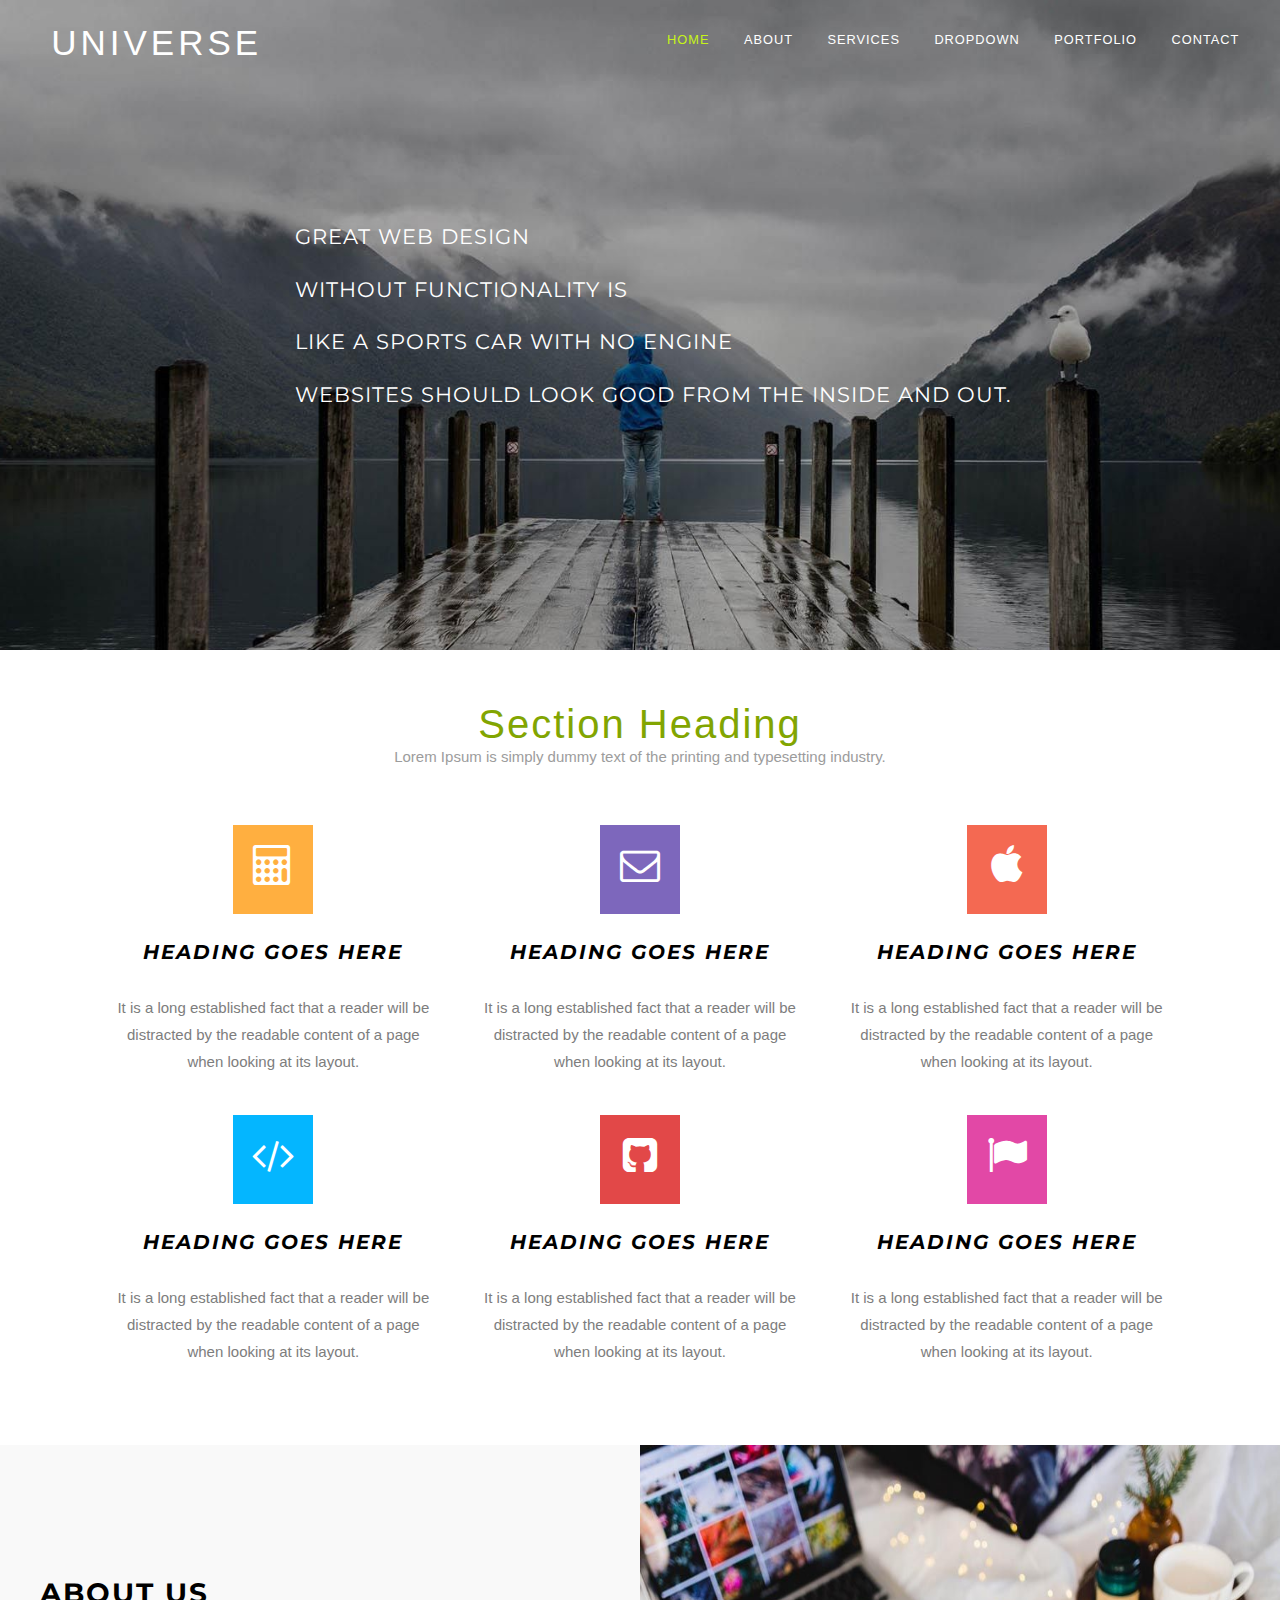
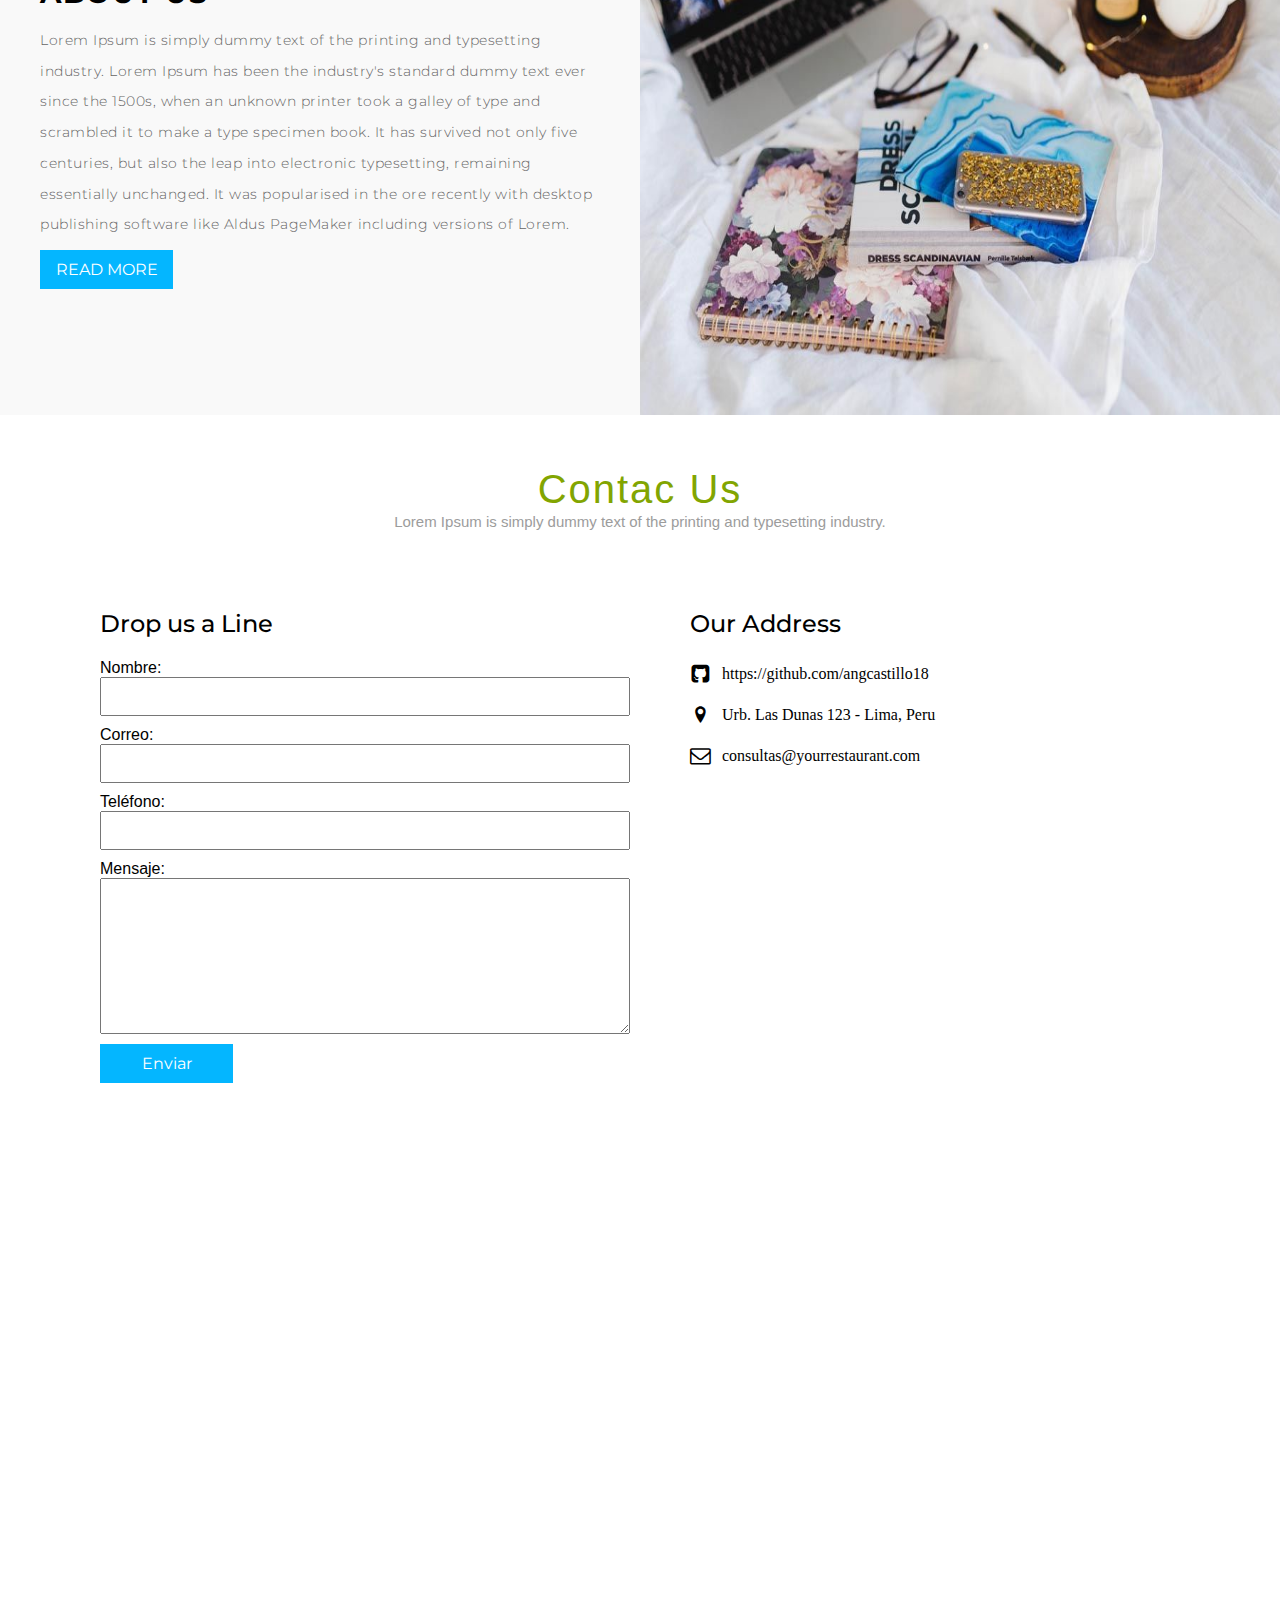
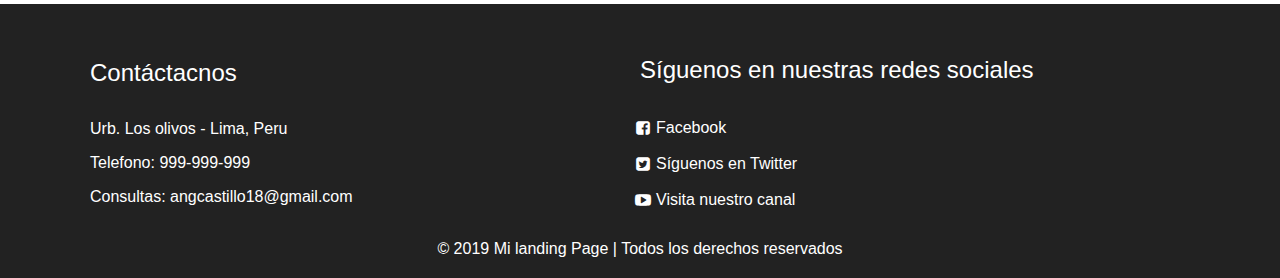
<file: index.html>
<!DOCTYPE html>
<html lang="en">
<head>
    <meta charset="UTF-8">
    <meta name="viewport" content="width=device-width, initial-scale=1.0">
    <meta http-equiv="X-UA-Compatible" content="ie=edge">
    <title>Universe</title>
    <link rel="stylesheet" href="estilos.css">
    <link rel="stylesheet" href="/icons/styles.css">
    <link href="https://fonts.googleapis.com/css?family=Montserrat&display=swap" rel="stylesheet"> 
</head>
<body>
    <header>
        <h1 class="logo">Universe</h1>
        <nav > 
            <ul class="nav-bar">
                <li><a class="active" href="#home">Home</a></li>
                <li><a href="#section-aboutUs">About</a></li>
                <li><a href="#section-heading">Services</a></li>
                <li class="dropdown">
                        <a href="javascript:void(0)" class="dropbtn">Dropdown</a>
                        <div class="dropdown-content">
                            <a href="#">Teams</a>
                            <a href="#">News</a>
                            <a href="#">Testimonials</a>
                        </div>
                </li>
                <li><a href="#portfolio">Portfolio</a></li>
                <li><a href="#section-contact">Contact</a></li>
            </ul>   
        </nav>
        <div class="banner">            
                <div class="banner-title">
                    <p>Great web design</p>
                    <p>without functionality is</p>
                    <p>like a sports car with no engine</p>
                    <p>Websites should look good from the inside and out.</p>
                </div>     
            
        </div>
    </header>
    <section id="section-heading" class="section-heading container">
        <div class="sh-header container ">
            <h3 class="sh-header__title">Section Heading</h3>
            <p class="sh-header__txt">Lorem Ipsum is simply dummy text of the printing and typesetting industry.</p>
        </div>
        <div class="sh-content container--flex">
            <div class="column--33">
                <span class="icon-box icon-calculator"></span>
                <h4 class="title-box">heading goes here</h4>
                <p class="p-box">It is a long established fact that a reader will be distracted by the readable content of a page when looking at its layout.</p>
            </div>
            <div class="column--33">
                <span class="icon-box icon-message"></span>
                <h4 class="title-box">heading goes here</h4>
                <p class="p-box">It is a long established fact that a reader will be distracted by the readable content of a page when looking at its layout.</p>
            </div>
            <div class="column--33">
                <span class="icon-box icon-apple"></span>
                <h4 class="title-box">heading goes here</h4>
                <p class="p-box">It is a long established fact that a reader will be distracted by the readable content of a page when looking at its layout.</p>
            </div>
            <div class="column--33">
                <span class="icon-box icon-code"></span>
                <h4 class="title-box">heading goes here</h4>
                <p class="p-box">It is a long established fact that a reader will be distracted by the readable content of a page when looking at its layout.</p>
            </div>
            <div class="column--33">
                <span class="icon-box icon-github"></span>
                <h4 class="title-box">heading goes here</h4>
                <p class="p-box">It is a long established fact that a reader will be distracted by the readable content of a page when looking at its layout.</p>
            </div>
            <div class="column--33">
                <span class="icon-box icon-flag"></span>
                <h4 class="title-box">heading goes here</h4>
                <p class="p-box">It is a long established fact that a reader will be distracted by the readable content of a page when looking at its layout.</p>
            </div>  
        </div>
    </section>
    <section id="section-aboutUs" class="section-aboutUs container container--flex">
        <div class="sa-information column--50">
            <h2>ABOUT US</h2>
            <p> Lorem Ipsum is simply dummy text of the printing and typesetting industry. Lorem Ipsum has been the industry's standard dummy text ever since the 1500s, when an unknown printer took a galley of type and scrambled it to make a type specimen book. It has survived not only five centuries, but also the leap into electronic typesetting, remaining essentially unchanged. It was popularised in the ore recently with desktop publishing software like Aldus PageMaker including versions of Lorem.</p>
            <a href="" class="btn btn--aboutus">READ MORE</a>
        </div>
        <div class="column--50">
            <img class="sa-img" src="/images/about.jpg" alt="">
        </div>
    </section>
    <section></section>
    <section class="group-contact" id="section-contact">
        <div class="sh-header container ">
            <h3 class="sh-header__title">Contac Us</h3>
            <p class="sh-header__txt">Lorem Ipsum is simply dummy text of the printing and typesetting industry.</p>
        </div>
        <div class="container-contact container--flex">
            <div class="formulario column--50-contact"> 
                <h2 class="column__title">Drop us a Line</h2>
                <form action="" method="POST" >
                    <label for="" class="formulario__label">Nombre:</label>
                    <input type="text" class="formulario__input-txt" name="nombre">
                    <label for="" class="formulario__label">Correo:</label>
                    <input type="text" class="formulario__input-txt" name="correo">
                    <label for="" class="formulario__label">Teléfono:</label>
                    <input type="text" class="formulario__input-txt" name="telefono">
                    <label for="" class="formulario__label">Mensaje:</label>
                    <textarea name="" id="" cols="30" rows="10" class="formulario__textarea"></textarea>
                    <input type="submit" value="Enviar" class="btn formulario__btn">
                </form>
            </div>
            <div class="contact-information column--50-contact">
                <h2 class="column__title">Our Address</h2>
                <p class="columm__txt"><span class="icon-github" style="background:none;"></span> https://github.com/angcastillo18 </p>
                <p class="columm__txt"><span class="icon-location"></span> Urb. Las Dunas 123 - Lima, Peru</p>
                <p class="columm__txt"><span class="icon-message"style="background:none;"></span> consultas@yourrestaurant.com</p>
            </div>

        </div>
    </section>
    
    <section class="container">
        <iframe src="https://www.google.com/maps/embed?pb=!1m18!1m12!1m3!1d3901.40031047213!2d-76.97319818525371!3d-12.084724291442045!2m3!1f0!2f0!3f0!3m2!1i1024!2i768!4f13.1!3m3!1m2!1s0x9105c7b2985b2f5d%3A0xc55a9050acb093fc!2sUniversidad%20de%20Lima!5e0!3m2!1ses!2spe!4v1576376570768!5m2!1ses!2spe" width="100%" height="450" frameborder="0" style="border:0;" allowfullscreen=""></iframe>
    </section>

    <footer class="main-footer container">
        <div class="main-footer-content  container--flex">
            <div class="column--50-footer">
                <h4 class="column__title">Contáctacnos</h4>
                <p class="column__txt">Urb. Los olivos - Lima, Peru</p>
                <p class="column__txt">Telefono: 999-999-999</p>
                <p class="column__txt">Consultas: angcastillo18@gmail.com</p>
            </div>
            <div class=" column--50-footer">
                <h4 class="column__title">Síguenos en nuestras redes sociales</h4>
                <p class="column__txt"><a href="" class="icon-facebook">Facebook</a></p>
                <p class="column__txt"><a href="" class="icon-twitter">Síguenos en Twitter</a></p>
                <p class="column__txt"><a href="" class="icon-youtube">Visita nuestro canal</a></p>
            </div>
            <p class="copy">© 2019 Mi landing Page | Todos los derechos reservados</p>
        </div>
    </footer>
</body>
</html>
</file>
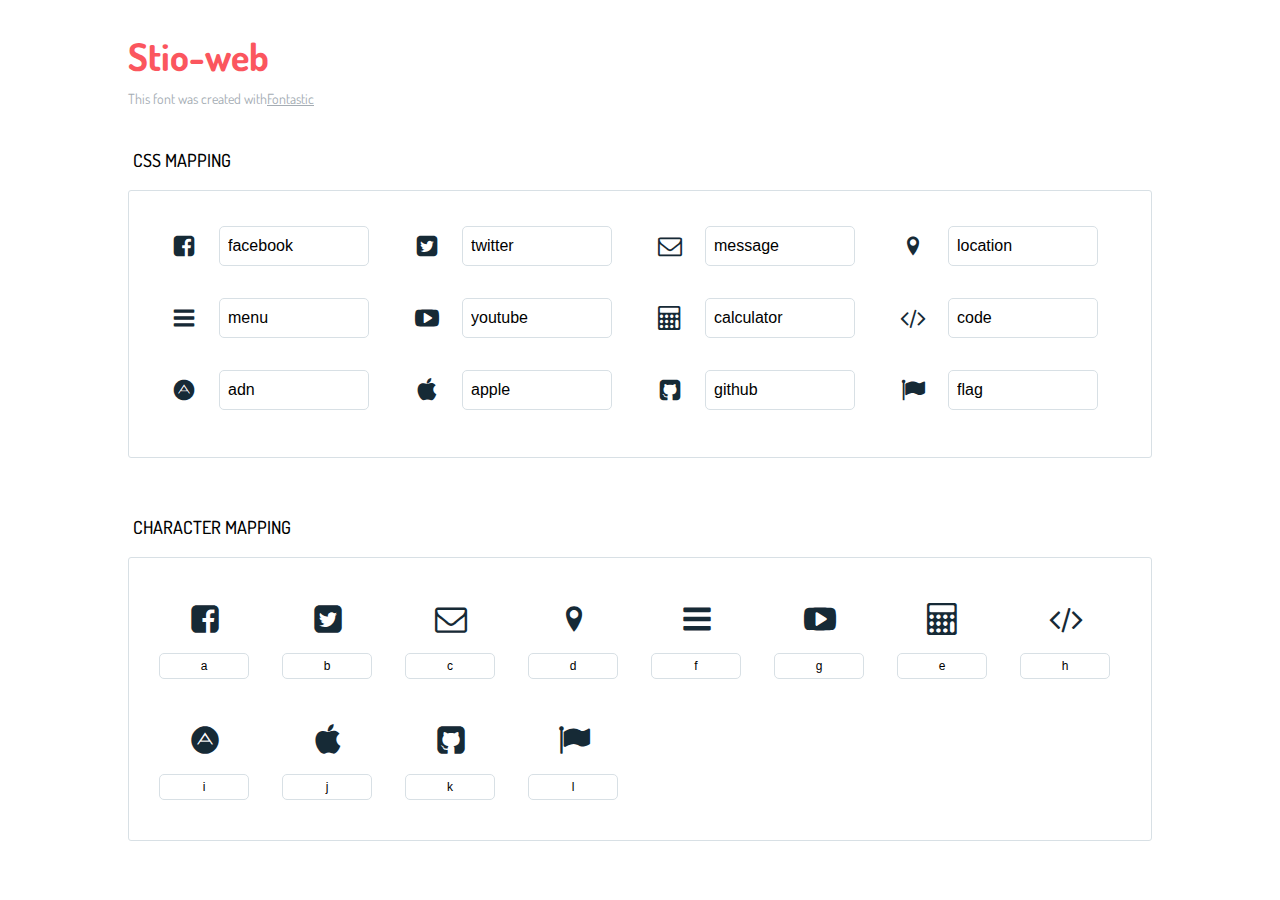
<file: icons/icons-reference.html>
<!DOCTYPE html>
<html lang="en">
  <head>
    <meta charset="utf-8">
    <meta http-equiv="X-UA-Compatible" content="IE=edge,chrome=1">
    <meta name="viewport" content="width=device-width,initial-scale=1">
    <title>Font Reference - Stio-web</title>
    <link href="http://fonts.googleapis.com/css?family=Dosis:400,500,700" rel="stylesheet" type="text/css">
    <link rel="stylesheet" href="styles.css">
    <style type="text/css">html,body,div,span,applet,object,iframe,h1,h2,h3,h4,h5,h6,p,blockquote,pre,a,abbr,acronym,address,big,cite,code,del,dfn,em,img,ins,kbd,q,s,samp,small,strike,strong,sub,sup,tt,var,dl,dt,dd,ol,ul,li,fieldset,form,label,legend,table,caption,tbody,tfoot,thead,tr,th,td{margin:0;padding:0;border:0;outline:0;font-weight:inherit;font-style:inherit;font-family:inherit;font-size:100%;vertical-align:baseline}body{line-height:1;color:#000;background:#fff}ol,ul{list-style:none}table{border-collapse:separate;border-spacing:0;vertical-align:middle}caption,th,td{text-align:left;font-weight:normal;vertical-align:middle}a img{border:none}*{-webkit-box-sizing:border-box;-moz-box-sizing:border-box;box-sizing:border-box}body{font-family:'Dosis','Tahoma',sans-serif}.container{margin:15px auto;width:80%}h1{margin:40px 0 20px;font-weight:700;font-size:38px;line-height:32px;color:#fb565e}h2{font-size:18px;padding:0 0 21px 5px;margin:45px 0 0 0;text-transform:uppercase;font-weight:500}.small{font-size:14px;color:#a5adb4;}.small a{color:#a5adb4;}.small a:hover{color:#fb565e}.glyphs.character-mapping{margin:0 0 20px 0;padding:20px 0 20px 30px;color:rgba(0,0,0,0.5);border:1px solid #d8e0e5;border-radius:3px;}.glyphs.character-mapping li{margin:0 30px 20px 0;display:inline-block;width:90px}.glyphs.character-mapping .icon{margin:10px 0 10px 15px;padding:15px;position:relative;width:55px;height:55px;color:#162a36 !important;overflow:hidden;border-radius:3px;font-size:32px;}.glyphs.character-mapping .icon svg{fill:#000}.glyphs.character-mapping input{margin:0;padding:5px 0;line-height:12px;font-size:12px;display:block;width:100%;border:1px solid #d8e0e5;border-radius:5px;text-align:center;outline:0;}.glyphs.character-mapping input:focus{border:1px solid #fbde4a;-webkit-box-shadow:inset 0 0 3px #fbde4a;box-shadow:inset 0 0 3px #fbde4a}.glyphs.character-mapping input:hover{-webkit-box-shadow:inset 0 0 3px #fbde4a;box-shadow:inset 0 0 3px #fbde4a}.glyphs.css-mapping{margin:0 0 60px 0;padding:30px 0 20px 30px;color:rgba(0,0,0,0.5);border:1px solid #d8e0e5;border-radius:3px;}.glyphs.css-mapping li{margin:0 30px 20px 0;padding:0;display:inline-block;overflow:hidden}.glyphs.css-mapping .icon{margin:0;margin-right:10px;padding:13px;height:50px;width:50px;color:#162a36 !important;overflow:hidden;float:left;font-size:24px}.glyphs.css-mapping input{margin:0;margin-top:5px;padding:8px;line-height:16px;font-size:16px;display:block;width:150px;height:40px;border:1px solid #d8e0e5;border-radius:5px;background:#fff;outline:0;float:right;}.glyphs.css-mapping input:focus{border:1px solid #fbde4a;-webkit-box-shadow:inset 0 0 3px #fbde4a;box-shadow:inset 0 0 3px #fbde4a}.glyphs.css-mapping input:hover{-webkit-box-shadow:inset 0 0 3px #fbde4a;box-shadow:inset 0 0 3px #fbde4a}</style>
  </head>
  <body>
    <div class="container">
      <h1>Stio-web</h1>
      <p class="small">This font was created with<a href="http://fontastic.me/">Fontastic</a></p>
      <h2>CSS mapping</h2>
      <ul class="glyphs css-mapping">
        <li>
          <div class="icon icon-facebook"></div>
          <input type="text" readonly="readonly" value="facebook">
        </li>
        <li>
          <div class="icon icon-twitter"></div>
          <input type="text" readonly="readonly" value="twitter">
        </li>
        <li>
          <div class="icon icon-message"></div>
          <input type="text" readonly="readonly" value="message">
        </li>
        <li>
          <div class="icon icon-location"></div>
          <input type="text" readonly="readonly" value="location">
        </li>
        <li>
          <div class="icon icon-menu"></div>
          <input type="text" readonly="readonly" value="menu">
        </li>
        <li>
          <div class="icon icon-youtube"></div>
          <input type="text" readonly="readonly" value="youtube">
        </li>
        <li>
          <div class="icon icon-calculator"></div>
          <input type="text" readonly="readonly" value="calculator">
        </li>
        <li>
          <div class="icon icon-code"></div>
          <input type="text" readonly="readonly" value="code">
        </li>
        <li>
          <div class="icon icon-adn"></div>
          <input type="text" readonly="readonly" value="adn">
        </li>
        <li>
          <div class="icon icon-apple"></div>
          <input type="text" readonly="readonly" value="apple">
        </li>
        <li>
          <div class="icon icon-github"></div>
          <input type="text" readonly="readonly" value="github">
        </li>
        <li>
          <div class="icon icon-flag"></div>
          <input type="text" readonly="readonly" value="flag">
        </li>
      </ul>
      <h2>Character mapping</h2>
      <ul class="glyphs character-mapping">
        <li>
          <div data-icon="a" class="icon"></div>
          <input type="text" readonly="readonly" value="a">
        </li>
        <li>
          <div data-icon="b" class="icon"></div>
          <input type="text" readonly="readonly" value="b">
        </li>
        <li>
          <div data-icon="c" class="icon"></div>
          <input type="text" readonly="readonly" value="c">
        </li>
        <li>
          <div data-icon="d" class="icon"></div>
          <input type="text" readonly="readonly" value="d">
        </li>
        <li>
          <div data-icon="f" class="icon"></div>
          <input type="text" readonly="readonly" value="f">
        </li>
        <li>
          <div data-icon="g" class="icon"></div>
          <input type="text" readonly="readonly" value="g">
        </li>
        <li>
          <div data-icon="e" class="icon"></div>
          <input type="text" readonly="readonly" value="e">
        </li>
        <li>
          <div data-icon="h" class="icon"></div>
          <input type="text" readonly="readonly" value="h">
        </li>
        <li>
          <div data-icon="i" class="icon"></div>
          <input type="text" readonly="readonly" value="i">
        </li>
        <li>
          <div data-icon="j" class="icon"></div>
          <input type="text" readonly="readonly" value="j">
        </li>
        <li>
          <div data-icon="k" class="icon"></div>
          <input type="text" readonly="readonly" value="k">
        </li>
        <li>
          <div data-icon="l" class="icon"></div>
          <input type="text" readonly="readonly" value="l">
        </li>
      </ul>
    </div>
    <script>(function() {
  var glyphs, i, len, ref;

  ref = document.getElementsByClassName('glyphs');
  for (i = 0, len = ref.length; i < len; i++) {
    glyphs = ref[i];
    glyphs.addEventListener('click', function(event) {
      if (event.target.tagName === 'INPUT') {
        return event.target.select();
      }
    });
  }

}).call(this);

    </script>
  </body>
</html>
</file>
<file: estilos.css>
/*CODIGO BASE*/
  body{
      margin: 0;
      font-family: 'Work Sans', sans-serif;
      font-weight: 400;
      padding: 0;
  }
  
  *{
    box-sizing: border-box;
  }
a {
    text-decoration: none;
    color: white;
  }
/**/
.container{
  width: 100%;
  margin: auto;
}
.container--flex{
  display: flex;
  flex-direction: row;
  flex-wrap: wrap;
  justify-content: space-between;
  align-items: center;
}
.column{
  width: 100%;
}

/**/
/* TOP NAVBAR */
  header {
    max-width: 100%;
    margin-top: 20px;
  }
  
  .logo {
    float: left;
    margin-left: 4%;
    font-weight: 400;
    color:#ffffff;
    font-size: 35px;
    text-transform: uppercase;
    font-family: 'Oswald', sans-serif;
    letter-spacing: 4px;
  }
  
  nav {
    margin-right: 2%;
  }
  
  .nav-bar {
    padding: 0;
    margin: 0;
    float: right;
    -webkit-transition: max-height 0.5s;
    transition: max-height 0.5s;
  }
  .nav-bar li {
 
        display: inline-block;
        padding: 30px 10px;
      
  }


  .nav-bar a {
        padding: 5px;
        text-transform: uppercase;
        font-size: .8em;
        letter-spacing: 1px;
        
  }
 .active{
    color:#C6F418;
}

li a:hover, .dropdown:hover .dropbtn  {
    color:#C6F418;
  }

  li.dropdown {
    display: inline-block;
  }
  
  .dropdown-content {
    display: none;
    position: absolute;
    background-color: #f9f9f9;
    min-width: 160px;
    box-shadow: 0px 8px 16px 0px rgba(0,0,0,0.2);
    z-index: 1;
    margin-top: 12px;
    border-radius: 2%;
  }
  
  .dropdown-content a {
    color: black;
    padding: 12px 16px;
    text-decoration: none;
    display: block;
    text-align: left;
    text-transform: none;
    letter-spacing: normal;
}
  
  .dropdown-content a:hover {
      background-color: #f1f1f1;
      color:black;
    }
  
  .dropdown:hover .dropdown-content {
    display: block;
  }
  /*Estilos del banner*/
.banner{
    background-color: #490D40;
    background: url(/images/banner1.jpg) no-repeat center center;
    background-size: cover;
    background-attachment: fixed;
    height: 650px;
    margin-top: -20px;
}
.banner-title{
    font-family: 'Montserrat', sans-serif;
    color: white;
    text-align: left;
    margin: auto;
    max-width: 690px;
    padding-top: 200px;
    font-weight: 400;
    line-height: 1.5;
}
/*-----------------------------------------------------*/
/*--------------------Efecto escritura-----------------*/
.banner-title p{
  margin: 1em 0;
  font-size: 21px;
  letter-spacing: 1px;
  color: #ffffff;
  text-transform: uppercase;
  width: 60ch;
  animation:type 4s steps(120);
  animation-iteration-count: 1 ;
  overflow: hidden;
  white-space: nowrap;
}
@keyframes type{
  0%{
    width: 0ch;
  }
  100%{
    width: 60ch;
  }
}
/*-----------------------------------------------------*/
/*Seccion Heading*/


.section-heading{
  text-align: center;
  margin: 25px 0;
}
.sh-header{
  margin: 50px 0;
}
.sh-header__title{
  margin: 40px 0 0;
  color:
  rgb(130, 165, 1);
  font-size: 40px;
  letter-spacing: 2px;
  font-family: inherit;
  font-weight: 500;
  line-height: 1.2;
}
.sh-header__txt{
  color:
  rgb(156, 156, 156);
  font-size: 15px;
  margin: 0;
  padding: 0;
}
.sh-content{
  justify-content: center;
  max-width: 1100px;
  margin:50px auto;
}
.column--33{
  flex-grow: 1;
  width: 32%;
  justify-content: center;
  margin: 20px 5px;

  height: 250px;
  padding: 10px;
  display: flex;
  flex-direction: column;
  align-items: center;
}
.icon-box{
  /* height: 80px; */
  /* width: 80px; */
  padding: 20px; 
  font-size: 40px;
  color: white;
  background-color: black;
}
.title-box{
  color:
  #000000;
  text-transform: uppercase;
  font-size: 20px;
  letter-spacing: 2px;
  font-style: italic;
  font-family:'Montserrat', sans-serif ;
  margin-bottom: 10px;
}
.p-box{
  color:#7d7d7d;
  font-size: 15px;
  line-height: 1.8;
  padding: 5px;
}
.icon-code{
  background-color: #04b6ff;
}
.icon-calculator{
  background-color: #ffaf40;
}
.icon-apple{
  background-color: #f46952;
}
.icon-message{
  background-color: #7d67bc;
}
.icon-flag{
  background-color: #e248a6;
}
.icon-github{
  background-color: #e24848;
}
/*------------------------------------*/
/*----------Section About Us----------*/
.section-aboutUs{
  justify-content: space-between;
  background-color: #f9f9f9;
  margin: 40px 0;
}
.sa-information{
  flex-direction: column;
  height: 500px;
  justify-content: center;
  align-items: flex-start;
}
.sa-information h2{
  color:
  #000000;
  font-family:'Montserrat', sans-serif;
  font-size: 28px;
  letter-spacing: 2px;
  margin: 15px 40px;
}

.sa-information p{
  color:
  #656565;
  font-size: 14px;
  letter-spacing: 0.5px;
  font-weight: 300;
  line-height: 2.2;
  font-family: 'Montserrat', sans-serif;
  margin: 0 40px;
}
.sa-img{
  width: 100%;
  height: auto;
  flex-grow: 1;
}
.column--50{
  width: 49%;
  flex-grow: 1;
  height: 570px;
  display: flex;
}
.btn{
  display: block;
  text-align: center;
  text-decoration: none;
  width: 133px;
  background: #04b6ff;
  color: white;
  padding: 10px;
  margin: 10px 40px;
  font-family:'Montserrat', sans-serif;
}
.sa-information {
  margin: 0;
}
/*-------------------------------------------------------*/
/*-----------------Secccion Contactanos------------------*/
.sh-header{
  text-align: center;
}
.group-contact{
  max-width: 1100px;
  margin: auto;
}
.group__title{
  text-align: center;
}
.column--50-contact{
  width: 49%;
  flex-grow: 1;
  height: 500px;
}
.contact-information{
  padding: 10px;
  padding-top: 0;
  margin-top: 0px;
  padding: 0 50px;
}
.container-contact{
  margin: 60px 0;
}
.column__title{
  font-family: 'Montserrat', sans-serif;
font-weight: 500;
line-height: 1.2;
}

.contact-information {
  font-family: 'Pacifico',cursive;
  font-weight: 100;
}
.contact-information [class*="icon-"]{
  font-size: 1.3em;
  margin-right: 7px;
  position: relative;
  top: 5px;
  
}
.contact-information .social-icon [class*="icon-"]{
  background: black;
  color: white;
  margin-left: 0;
  margin-right: 15px;
}
/**/
.formulario{
  padding: 10px;
  padding-top: 0;
}
.formulario__label, .formulario__input-txt, .formulario__textarea{
  display: block;
  width: 100%;

}
.formulario__input-txt{
  padding: 10px;
  margin-bottom: 10px;

}
.formulario__textarea{
  min-height: 100px;
  min-width: 100%;
  max-width: 100%;
  max-height: 200px;
}
.formulario__btn{
  border:none;
  cursor:pointer;
  font-size: 1em;
  margin-left: 0px;
}
/*-----------------------------------------*/
/*-----------------FOOTER------------------*/
.main-footer{
  background: #222;
  color: white;
  padding: 10px;
  padding-top: 20px;
  padding-bottom: 20px;
  
}
.main-footer h4{
  font-size: 1.5rem;
  font-weight: 500;
  line-height: 1.2;
  font-family: 'Monserrat' ,sans-serif;
}
.column--50-footer{
  width: 49%;
  flex-grow: 1;  
  
}
.main-footer-content{
  max-width: 1200px;
  margin: auto;
}
.copy{
  text-align: center;
  margin: auto;
  margin-top: 15px;
}
.main-footer [class*="icon-"]{
  color: white;
  text-decoration: none;
}
.main-footer [class*="icon-"]:before{
  position: relative;
  top: 3px;
  right: 5px;
}
.main-footer .container--flex{
  max-width: 1100px;
}
</file>
<file: icons/styles.css>
@charset "UTF-8";

@font-face {
  font-family: "stio-web";
  src:url("fonts/stio-web.eot");
  src:url("fonts/stio-web.eot?#iefix") format("embedded-opentype"),
    url("fonts/stio-web.woff") format("woff"),
    url("fonts/stio-web.ttf") format("truetype"),
    url("fonts/stio-web.svg#stio-web") format("svg");
  font-weight: normal;
  font-style: normal;

}

[data-icon]:before {
  font-family: "stio-web" !important;
  content: attr(data-icon);
  font-style: normal !important;
  font-weight: normal !important;
  font-variant: normal !important;
  text-transform: none !important;
  speak: none;
  line-height: 1;
  -webkit-font-smoothing: antialiased;
  -moz-osx-font-smoothing: grayscale;
}

[class^="icon-"]:before,
[class*=" icon-"]:before {
  font-family: "stio-web" !important;
  font-style: normal !important;
  font-weight: normal !important;
  font-variant: normal !important;
  text-transform: none !important;
  speak: none;
  line-height: 1;
  -webkit-font-smoothing: antialiased;
  -moz-osx-font-smoothing: grayscale;
}

.icon-facebook:before {
  content: "\61";
}
.icon-twitter:before {
  content: "\62";
}
.icon-message:before {
  content: "\63";
}
.icon-location:before {
  content: "\64";
}
.icon-menu:before {
  content: "\66";
}
.icon-youtube:before {
  content: "\67";
}
.icon-calculator:before {
  content: "\65";
}
.icon-code:before {
  content: "\68";
}
.icon-adn:before {
  content: "\69";
}
.icon-apple:before {
  content: "\6a";
}
.icon-github:before {
  content: "\6b";
}
.icon-flag:before {
  content: "\6c";
}
</file>
